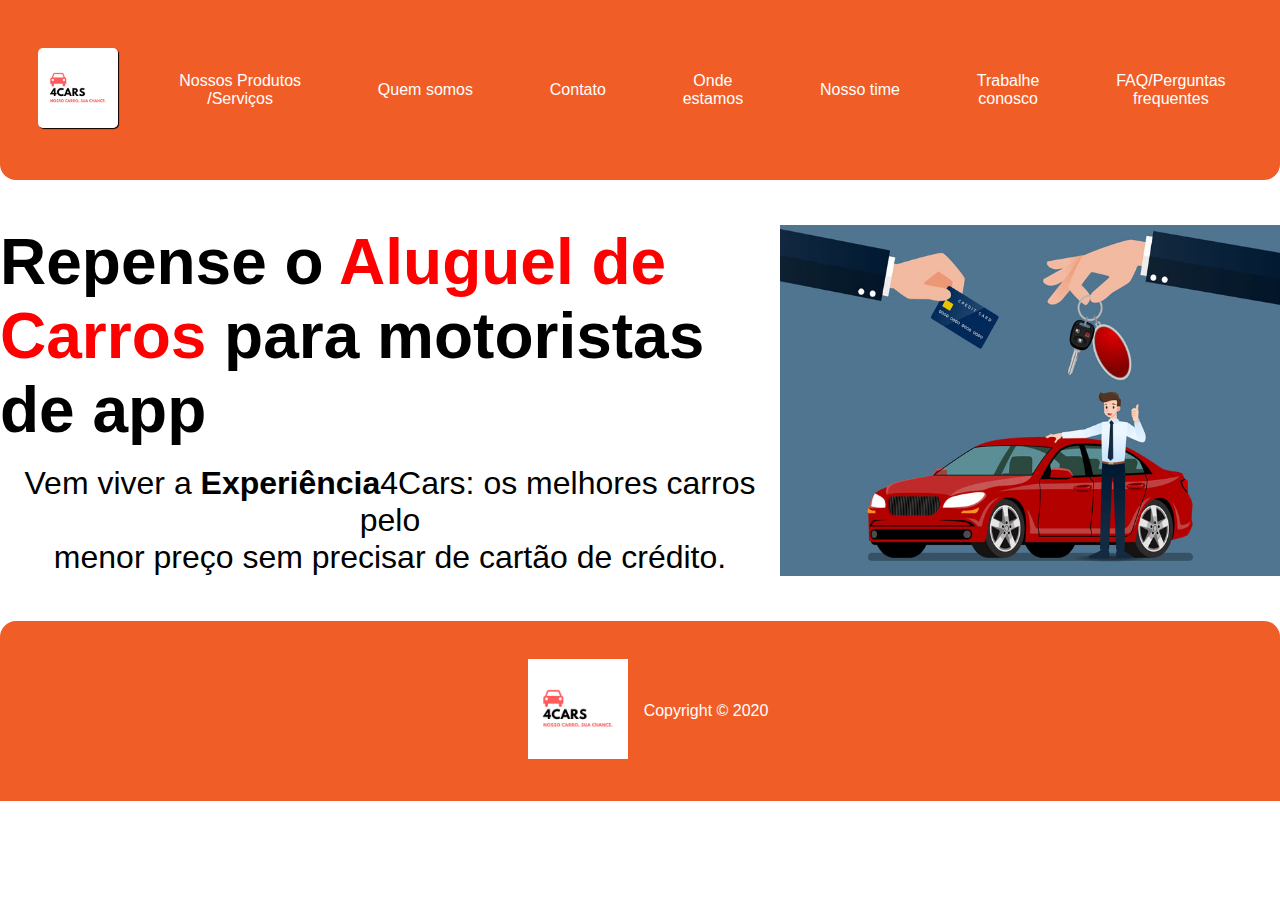
<file: index.html>
<!DOCTYPE html>
<html lang="en">
<head>
    <meta charset="UTF-8">
    <meta name="viewport" content="width=device-width, initial-scale=1.0">
    <link rel="stylesheet" type="text/css" href="index.css">
    <link rel="stylesheet" type="text/css" href="./reset.css">
    <link rel="icon" type="logo" href="../img/logo.png">

    <title>4Cars</title>
</head>
<body>
    <header>
      <nav class="navigation">  
            <div>
               <img class="log" src="./img-produtos/logo.png" width="80px" alt="logo empresa">
            </div>
          <a class="menu" href="./produtos.html" class="active">Nossos Produtos<br>/Serviços</a>
          <a class="menu" href="./quem_somos.html">Quem somos</a>
          <a class="menu" href="./contato.html">Contato</a>
          <a class="menu" href="./aonde_estamos.html">Onde <br>estamos</a>
          <a class="menu" href="./nosso_time.html">Nosso time</a>
          <a class="menu" href="./trabalhe-conosco.html">Trabalhe<br> conosco</a>
          <a class="menu" href="./FAQ.html">FAQ/Perguntas<br> frequentes</a>
          </nav>
    </header>
    <section>
        <div class="container"> 
            <div class="row">
              <h1 class="description">Repense o <span>Aluguel de<br>Carros </span>para motoristas<br>de app</h1>
             <p class="style">Vem viver a <strong>Experiência</strong>4Cars: os melhores carros pelo<br>menor preço sem precisar de cartão de crédito.</p>
            </div>
            <img class="image" src="./img-produtos/AluguelCarroCC.jpg" width="500px" alt="aluguel de carro">
        </div>
       
    </section>

    <footer class="foot-page">
        <a class="menu" href="http://www.labenu.com.br">
            <img class="log-one" src="./img-produtos/logo.png" width="100vw">   
        </a>
        <p class=copy>Copyright &copy 2020</p> 
    </footer>
</body>
</html>


<!-- Cometarios -->
</file>
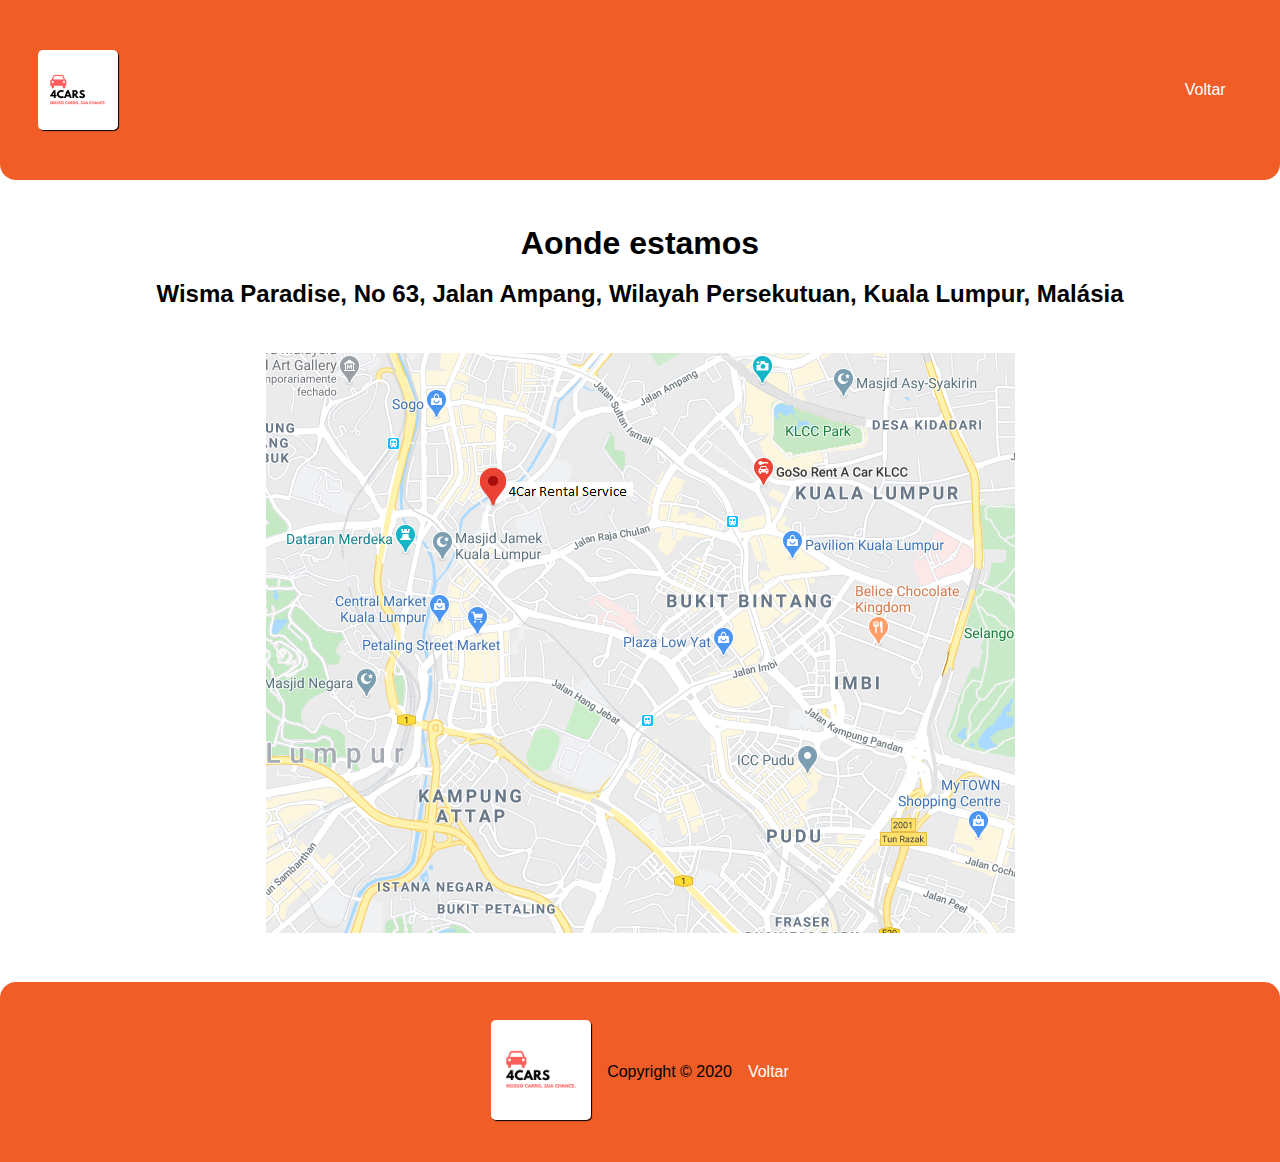
<file: aonde_estamos.html>
<!DOCTYPE html>
<html lang="en">
<head>
    <meta charset="UTF-8">
    <meta name="viewport" content="width=device-width, initial-scale=1.0">
    <link rel="icon" type="logo" href="../img/logo.png">
    <link rel="stylesheet" type="text/css" href="./aonde_estamos.css">
    <link rel="stylesheet" type="text/css" href="./reset.css">
    <title>4Cars</title>
   
</head>
<body>
    <main>
        <header>
            <nav class="navigation">
                <img class="log" src="./img-produtos/logo.png" width="80px" alt="logo empresa"> 
                <a class="menu" href="./index.html" class="active">Voltar</a>
                
            </nav>
        </header>
        <h1>Aonde estamos</h1>
        <h2>Wisma Paradise, No 63, Jalan Ampang, Wilayah Persekutuan, Kuala Lumpur, Malásia   </h2>
        <div>
            <img id="maps" src="./img-aonde_estamos/aonde_estamos.PNG" alt="Localizacao">
        </div>
        <footer class="foot-page">
            <a class="menu" href="http://www.labenu.com.br">
                <img class="log" src="./img-produtos/logo.png" width="100vw">
            </a>
            <p>Copyright &copy 2020</p>
            <a class="menu" href="./index.html" class="active">Voltar</a>
        </footer>
    </main>

    
</body>
</html>
</file>
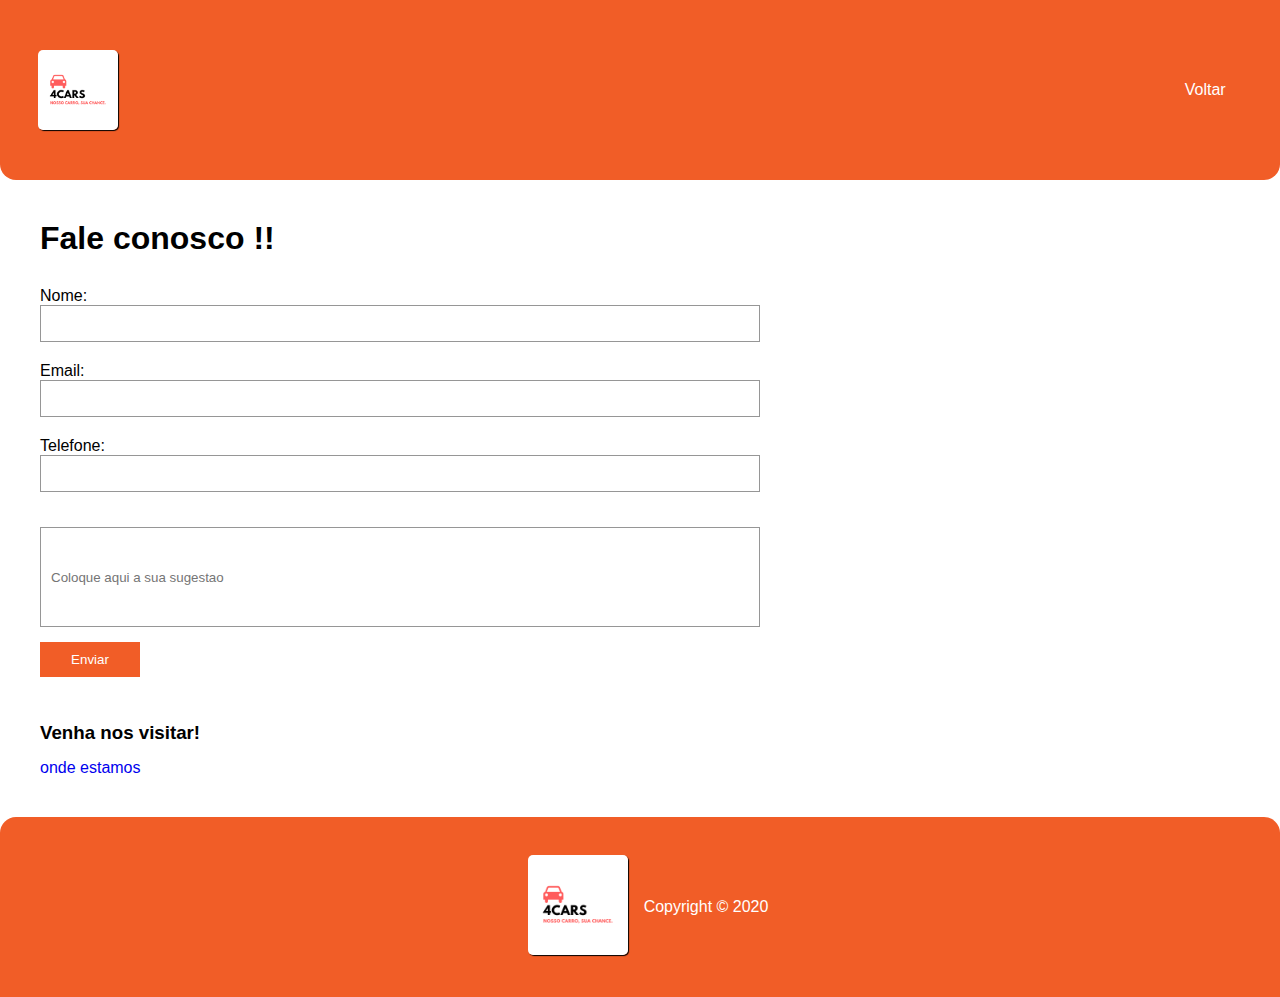
<file: contato.html>
<!DOCTYPE html>
<html lang="en">
<head>
    <meta charset="UTF-8">
    <meta name="viewport" content="width=device-width, initial-scale=1.0">
    <link rel="stylesheet" type="text/css" href="./reset.css">
    <link rel="icon" type="logo" href="../img/logo.png">
    <link rel="stylesheet" type="text/css" href="./contato.css">
    <link rel="stylesheet" href="padrao.css">
    <title>Document</title>
</head>
<body>
    
    <header>
        <nav class="navigation">
            <img class="log" src="./img-produtos/logo.png" width="80px" alt="logo empresa">
            <a class="menu" href="./index.html" class="active">Voltar</a>
        </nav>
    </header>
    <main>
        <h1 id="titulo1">Fale conosco !!</h1>
        <form action="">
                <label for="nome">Nome:</label><br>
                <input type="text" id="form_nome" name="nome"><br>
                <label for="email">Email:</label><br>
                <input type="email" id="form_email" name="email"><br>
                <label for="telef">Telefone:</label><br>    
                <input type="text" id="form_telef" name="Telefone"><br>
                <input type="text" id="form_sugestao" name="Sugestao" placeholder="Coloque aqui a sua sugestao"> <br>
                <button>Enviar</button>
        </form>
        <h3 id="tit-venha">Venha nos visitar!</h3>
        <a href="./aonde_estamos.html">onde estamos</a>
    </main>
        <footer class="foot-page">
            <a class="menu" href="http://www.labenu.com.br">
                <img class="log" src="./img-produtos/logo.png" width="100vw">
            </a>
            <p>Copyright &copy 2020</p>
        </footer>

</body>
</html>
</file>
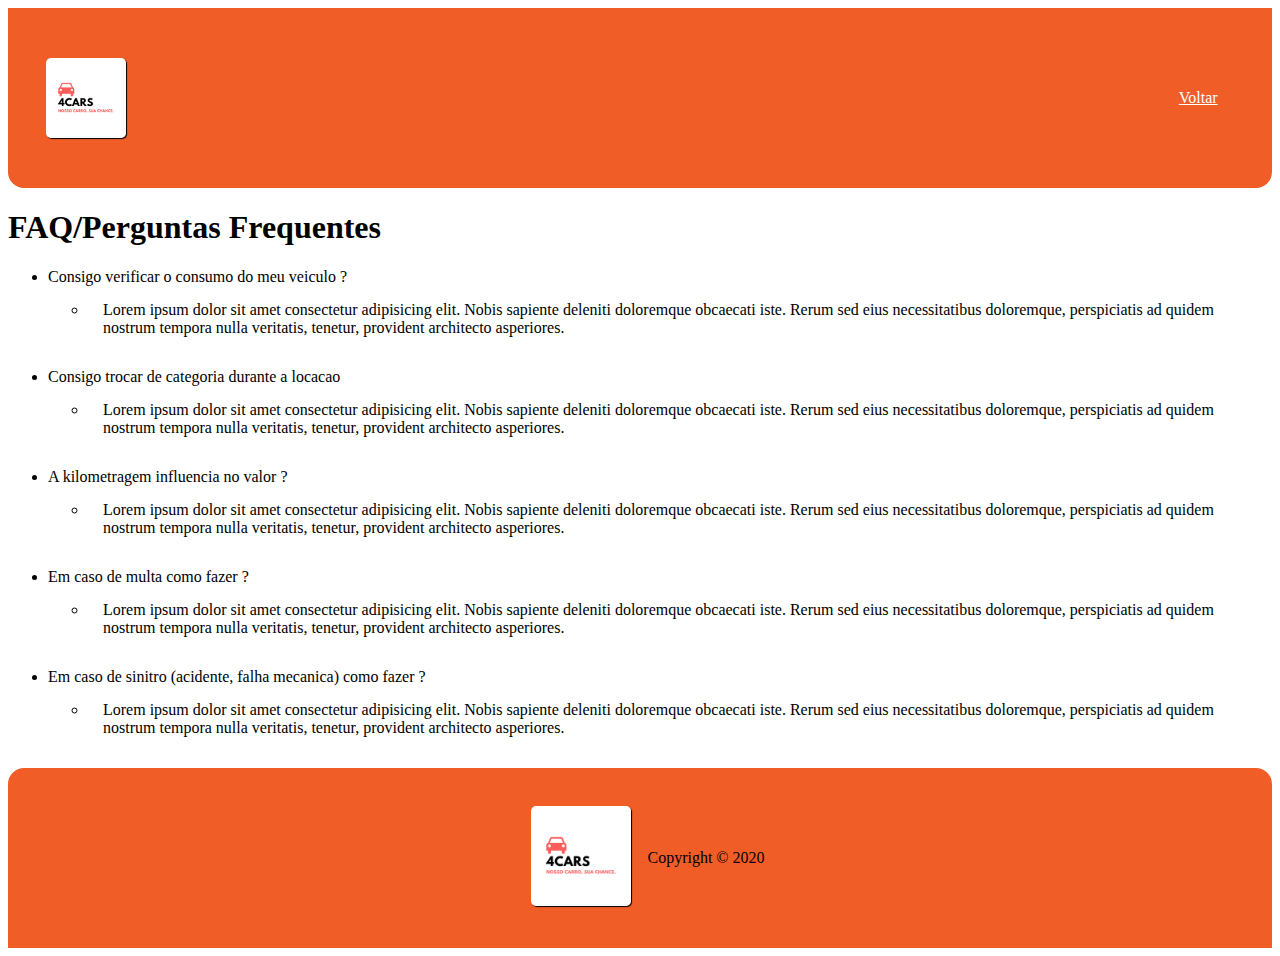
<file: FAQ.html>
<!DOCTYPE html>
<html lang="en">
<head>
    <meta charset="UTF-8">
    <meta name="viewport" content="width=device-width, initial-scale=1.0">
    <title>Document</title>
    <link rel="stylesheet" type="text/css" href="./FAQ.css">
</head>
<body>
    <main>
        <header>
            <nav class="navigation">
                <img class="log" src="./img-produtos/logo.png" width="80px" alt="logo empresa">
                <a class="menu" href="./index.html" class="active">Voltar</a>
            </nav>
        </header>
            <h1>FAQ/Perguntas Frequentes </h1>

            <ul>
                <li>Consigo verificar o consumo do meu veiculo ?
                    <ul>
                        <li class="resposta">Lorem ipsum dolor sit amet consectetur adipisicing elit. Nobis sapiente deleniti doloremque obcaecati iste. Rerum sed eius necessitatibus doloremque, perspiciatis ad quidem nostrum tempora nulla veritatis, tenetur, provident architecto asperiores.</li>
                    </ul>
                </li>
            </ul>
            <ul>
                <li>Consigo trocar de categoria durante a locacao 
                    <ul>
                        <li class="resposta">Lorem ipsum dolor sit amet consectetur adipisicing elit. Nobis sapiente deleniti doloremque obcaecati iste. Rerum sed eius necessitatibus doloremque, perspiciatis ad quidem nostrum tempora nulla veritatis, tenetur, provident architecto asperiores.</li>
                    </ul>
                </li>
            </ul>
            <ul>
                <li>A kilometragem influencia no valor ?
                    <ul>
                        <li class="resposta">Lorem ipsum dolor sit amet consectetur adipisicing elit. Nobis sapiente deleniti doloremque obcaecati iste. Rerum sed eius necessitatibus doloremque, perspiciatis ad quidem nostrum tempora nulla veritatis, tenetur, provident architecto asperiores.</li>
                    </ul>
                </li>
            </ul>
            <ul>
                <li>Em caso de multa como fazer ?
                    <ul>
                        <li class="resposta">Lorem ipsum dolor sit amet consectetur adipisicing elit. Nobis sapiente deleniti doloremque obcaecati iste. Rerum sed eius necessitatibus doloremque, perspiciatis ad quidem nostrum tempora nulla veritatis, tenetur, provident architecto asperiores.</li>
                    </ul>
                </li>
            </ul>
            <ul>
                <li>Em caso de sinitro (acidente, falha mecanica) como fazer ?  
                    <ul>
                        <li class="resposta">Lorem ipsum dolor sit amet consectetur adipisicing elit. Nobis sapiente deleniti doloremque obcaecati iste. Rerum sed eius necessitatibus doloremque, perspiciatis ad quidem nostrum tempora nulla veritatis, tenetur, provident architecto asperiores.</li>
                    </ul>
                </li>
            </ul>
            <footer class="foot-page">
                <a class="menu" href="http://www.labenu.com.br">
                    <img class="log" src="./img-produtos/logo.png" width="100vw">
                </a>
                <p>Copyright &copy 2020</p>
            </footer>
    </main>
</body>
</html>
</file>
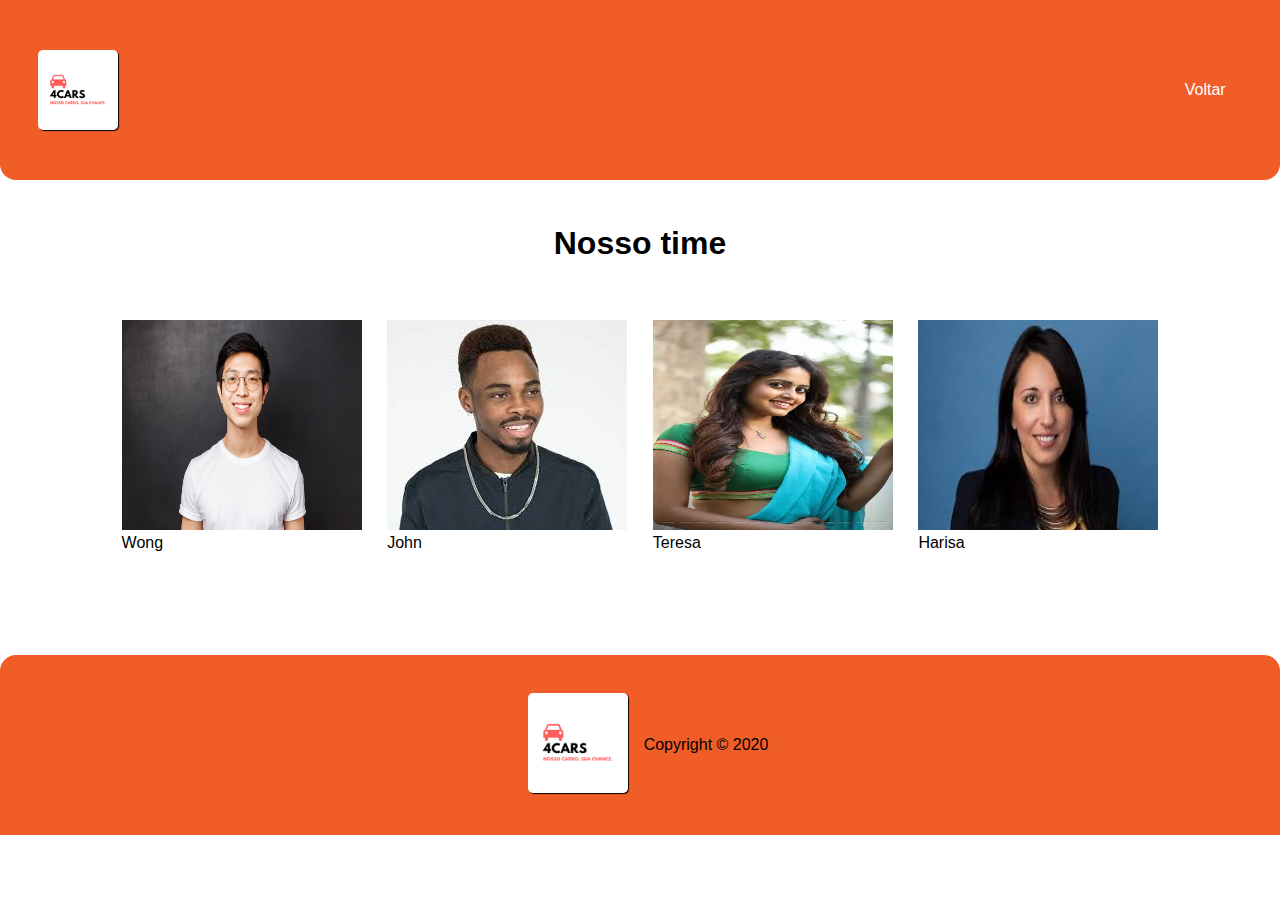
<file: nosso_time.html>
<!DOCTYPE html>
<html lang="en">
<head>
    <meta charset="UTF-8">
    <meta name="viewport" content="width=device-width, initial-scale=1.0">
    <link rel="stylesheet" type="text/css" href="./reset.css">
    <link rel="icon" type="logo" href="../img/logo.png">
    <link rel="stylesheet" type="text/css" href="./nosso_time.css">
    <title>Document</title>
    

</head>
<body>
    <main>
        <header>
            <nav class="navigation">
                <img class="log" src="./img-produtos/logo.png" width="80px" alt="logo empresa">
                <a class="menu" href="./index.html" class="active">Voltar</a>
            </nav>
        </header>
        <h1>Nosso time</h1>
        <div id="time">
                <div class="fig">
                    <img src="./img-nosso_time/asian_guy.jpg" width="240px" height="210px" alt="Wong">
                    <figcaption>Wong</figcaption>
                </div>
                <div class="fig">
                    <img src="./img-nosso_time/black_guy.jpg" width="240px" height="210px" alt="John">
                    <figcaption>John</figcaption>
                </div>
                <div class="fig">
                    <img src="./img-nosso_time/indian_woman.jpg" width="240px" height="210px" alt="Teresa">
                    <figcaption>Teresa</figcaption>
                </div>
                <div class="fig">
                    <img src="./img-nosso_time/persian_woman.jpg" width="240px" height="210px" alt="Harisa">
                    <figcaption>Harisa</figcaption>
                </div>
        </div>
        <footer class="foot-page">
            <a class="menu" href="http://www.labenu.com.br">
                <img class="log" src="./img-produtos/logo.png" width="100vw">
            </a>
            <p>Copyright &copy 2020</p>
        </footer>
    </main>
</body>
</html>
</file>
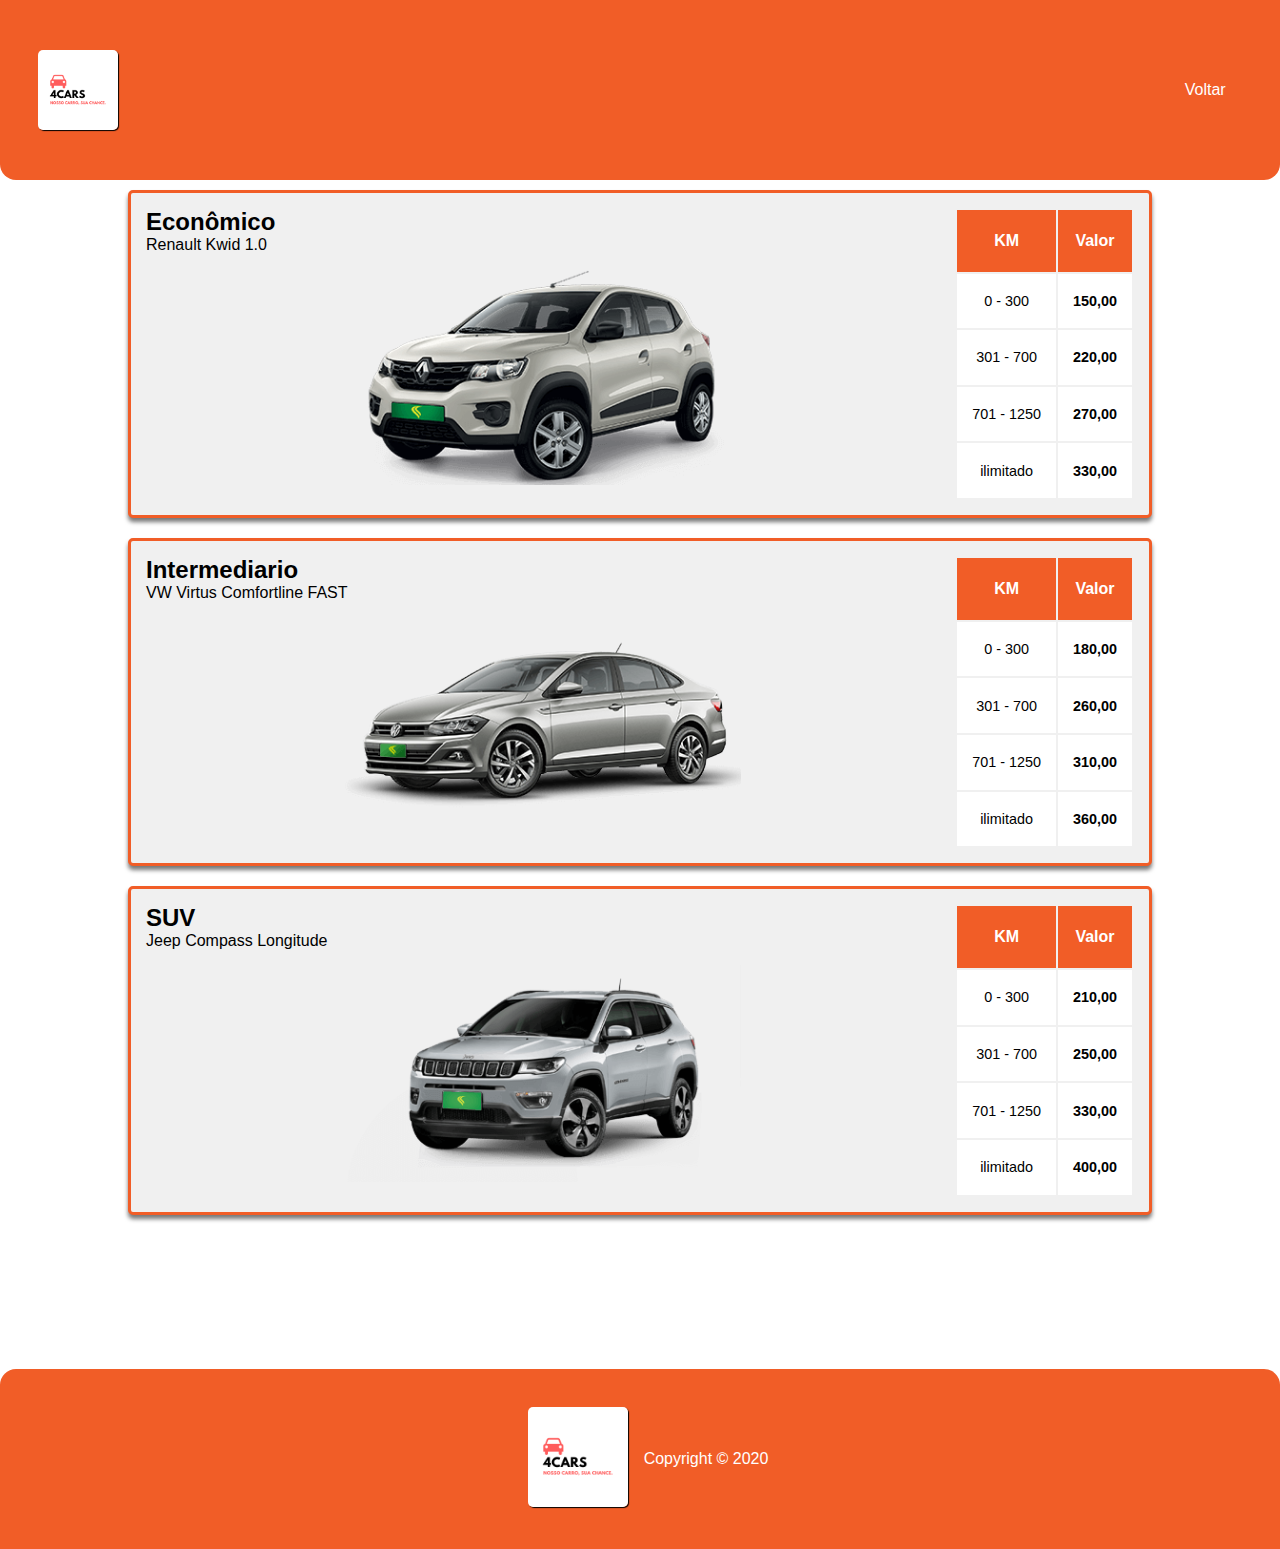
<file: produtos.html>
<!DOCTYPE html>
<html lang="en">
<head>
    <meta charset="UTF-8">
    <meta name="viewport" content="width=device-width, initial-scale=1.0">
    <link rel="stylesheet" type="text/css" href="./reset.css">
    <link rel="stylesheet" href="produtos.css">
    <link rel="stylesheet" href="padrao.css">
    <link rel="icon" type="logo" href="../img/logo.png">

    <title>4Cars</title>
</head>
<body>
    <header>
        <nav class="navigation">
            <img class="log" src="./img-produtos/logo.png" width="80px" alt="logo empresa">
            <a class="menu" href="./index.html" class="active">Voltar</a>
        </nav>
    </header>
    <main>
        <article class="prod-article" id="prod-eco">
            <section class="prod-foto">
                <div>
                    <h2>Econômico</h2>
                    <p>Renault Kwid 1.0</p>
                </div>
                <img src="./img-produtos/KWID.png" alt="">
            </section>

            <section class="prod-tabela">
                <table>
                    <tr>
                        <th>KM</th>
                        <th>Valor</th>
                    </tr>
                    <tr>
                        <td>0 - 300</td>
                        <td>150,00</td>
                    </tr>
                    <tr>
                        <td>301 - 700</td>
                        <td>220,00</td>
                    </tr>
                    <tr>
                        <td>701 - 1250</td>
                        <td>270,00</td>
                    </tr>
                    <tr>
                        <td>ilimitado</td>
                        <td>330,00</td>
                    </tr>
                </table>
            </section>
        </article>

        <article class="prod-article" id="prod-inter">
            <section class="prod-foto">
                <div>
                    <h2>Intermediario</h2>
                    <p>VW Virtus Comfortline FAST</p>
                </div>
                <img src="./img-produtos/intermediario.png" alt="">
            </section>

            <section class="prod-tabela">
                <table>
                    <tr>
                        <th>KM</th>
                        <th>Valor</th>
                    </tr>
                    <tr>
                        <td>0 - 300</td>
                        <td>180,00</td>
                    </tr>
                    <tr>
                        <td>301 - 700</td>
                        <td>260,00</td>
                    </tr>
                    <tr>
                        <td>701 - 1250</td>
                        <td>310,00</td>
                    </tr>
                    <tr>
                        <td>ilimitado</td>
                        <td>360,00</td>
                    </tr>
                </table>
            </section>
        </article>

        <article class="prod-article" id="prod-suv">
            <section class="prod-foto">
                <div>
                    <h2>SUV</h2>
                    <p>Jeep Compass Longitude</p>
                </div>
                <img src="./img-produtos/suv.png" alt="">
            </section>

            <section class="prod-tabela">
                <table>
                    <tr>
                        <th>KM</th>
                        <th>Valor</th>
                    </tr>
                    <tr>
                        <td>0 - 300</td>
                        <td>210,00</td>
                    </tr>
                    <tr>
                        <td>301 - 700</td>
                        <td>250,00</td>
                    </tr>
                    <tr>
                        <td>701 - 1250</td>
                        <td>330,00</td>
                    </tr>
                    <tr>
                        <td>ilimitado</td>
                        <td>400,00</td>
                    </tr>
                </table>
            </section>
        </article>
    </main>

    <br><br><br><br><br><br><br><br>

<footer class="foot-page">
    <a class="menu" href="http://www.labenu.com.br">
        <img class="log" src="./img-produtos/logo.png" width="100vw">
    </a>
    <p>Copyright &copy 2020</p>
</footer>

</body>
</html>


<!-- Cometarios -->
</file>
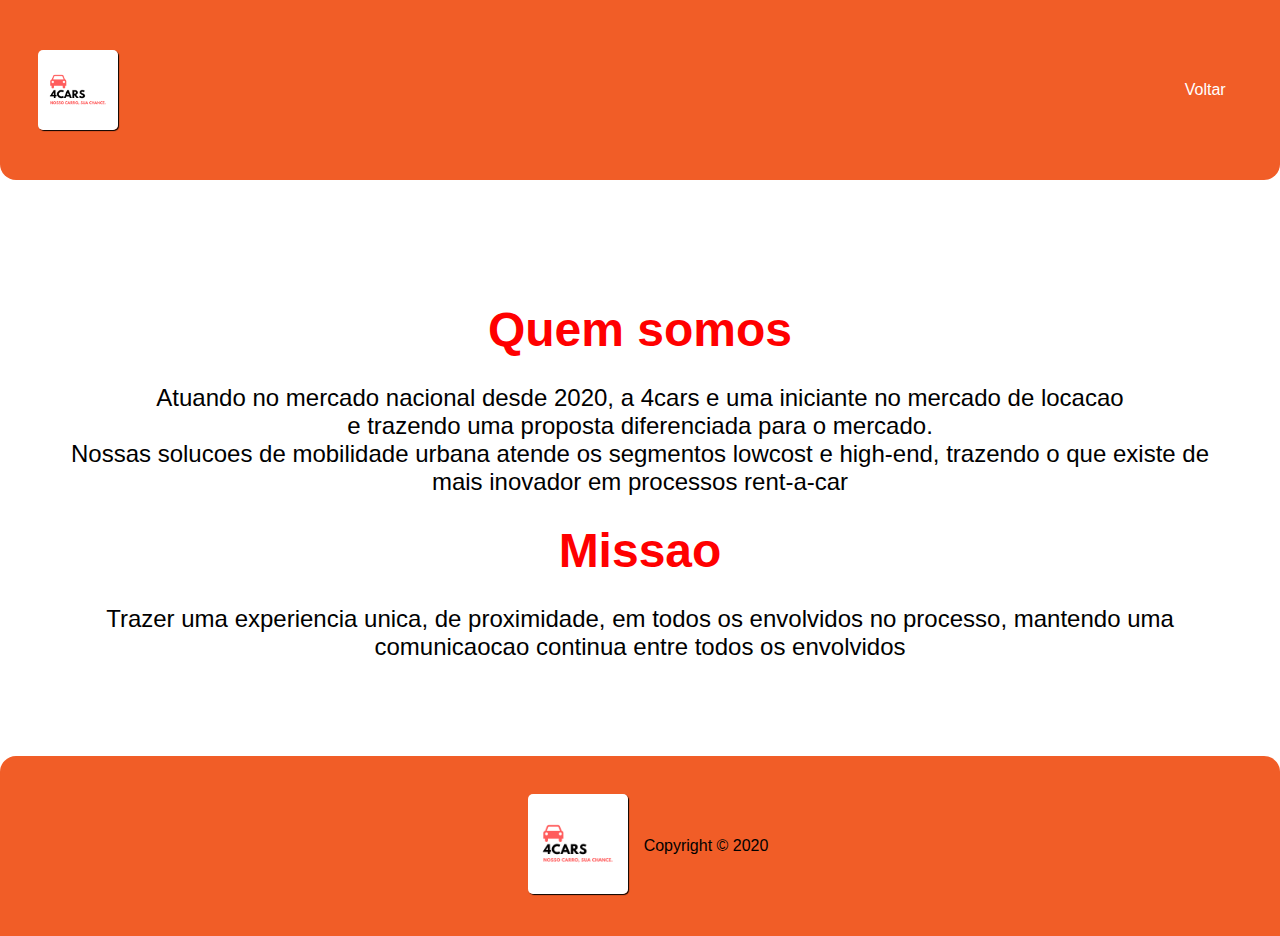
<file: quem_somos.html>
<!DOCTYPE html>
<html lang="en">
<head>
    <meta charset="UTF-8">
    <meta name="viewport" content="width=device-width, initial-scale=1.0">
    <link rel="icon" type="logo" href="../img/logo.png">
    <link rel="stylesheet" type="text/css" href="./quem_somos.css">
    <link rel="stylesheet" type="text/css" href="./reset.css">
        <title>Document</title>
    
</head>
<body>
    <main>
        <header>
            <nav class="navigation">
                <img class="log" src="./img-produtos/logo.png" width="80px" alt="logo empresa">
                <a class="menu" href="./index.html" class="active">Voltar</a>
            </nav>
        </header>
        <div class="paragraph">
            <h1>Quem somos</h1>
            
            <p class="frase">Atuando no mercado nacional desde 2020, a 4cars e uma iniciante no mercado de locacao <br> e trazendo uma proposta diferenciada para o mercado. </p>
            <p class="frase">Nossas solucoes de mobilidade urbana atende os segmentos lowcost e high-end, trazendo o que existe de mais inovador em processos rent-a-car
            </p>
            <h1>Missao</h1>
            <p class="frase">Trazer uma experiencia unica, de proximidade, em todos os envolvidos no processo, mantendo uma comunicaocao continua entre todos os envolvidos</p>
        
        </div>

    </main>
    <footer class="foot-page">
        <a class="menu" href="http://www.labenu.com.br">
            <img class="log" src="./img-produtos/logo.png" width="100vw">
        </a>
        <p>Copyright &copy 2020</p>
    </footer>
</body>
</html>
</file>
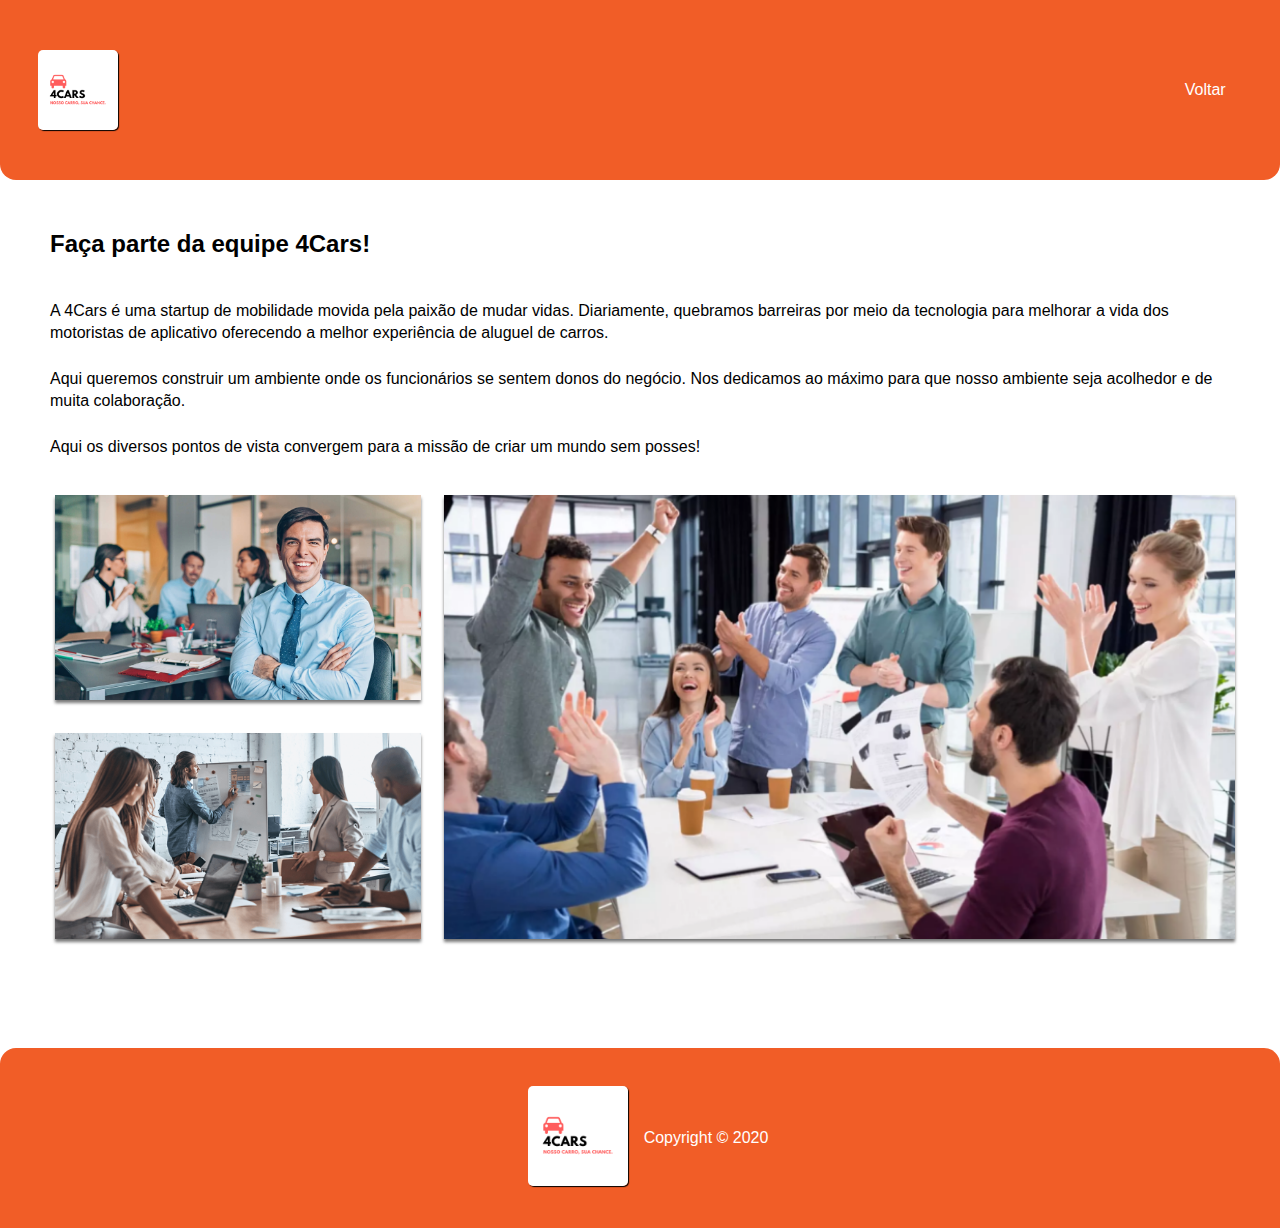
<file: trabalhe-conosco.html>
<!DOCTYPE html>
<html lang="en">
    <head>
        <meta charset="UTF-8">
        <meta name="viewport" content="width=device-width, initial-scale=1.0">
        <link rel="stylesheet" type="text/css" href="./reset.css">
        <link rel="stylesheet" href="trabalhe-conosco.css">
        <link rel="stylesheet" href="padrao.css">
        <link rel="icon" type="logo" href="../img/logo.png">

        <title>4Cars</title>
    </head>
    <body>
        <header>
            <nav class="navigation">
                <img class="log" src="./img-produtos/logo.png" width="80px" alt="logo empresa">
                <a class="menu" href="./index.html" class="active">Voltar</a>
            </nav>
        </header>

        <main>
            <h2>Faça parte da equipe 4Cars!</h2>
            <p>
                A 4Cars é uma startup de mobilidade movida pela paixão de mudar vidas. Diariamente, quebramos barreiras por meio da tecnologia para melhorar a vida dos motoristas de aplicativo oferecendo a melhor experiência de aluguel de carros.
            </p>
            <p>
                Aqui queremos construir um ambiente onde os funcionários se sentem donos do negócio. Nos dedicamos ao máximo para que nosso ambiente seja acolhedor e de muita colaboração.
            </p>
            <p>
                Aqui os diversos pontos de vista convergem para a missão de criar um mundo sem posses!
            </p>
            <div id="trabalhe-fotos">
                <img src="./img-trabalhe/trabalhe-2b.jpeg" alt="pic-1">
                <img src="./img-trabalhe/empresas-01.png" alt="pic-2">
                <img src="./img-trabalhe/trabalhe-6.png" alt="pic-3">
            </div>
        </main>

        <br><br><br>

        <footer class="foot-page">
            <a class="menu" href="http://www.labenu.com.br">
                <img class="log" src="./img-produtos/logo.png" width="100vw">
            </a>
            <p>Copyright &copy 2020</p>
        </footer>
    </body>
</html>


<!-- Cometarios -->
</file>
<file: index.css>
/* Class */

.menu {
    margin: 0 1rem;
    position: relative;
    color: #fff;
}

.navigation {
    display: flex;
    justify-content: space-between;
    background-color: rgb(241, 93, 39);
    border-radius: 0 0 1rem 1rem;
    text-align: center;
    align-items: center;
    height: 20vh;
    padding: 0 3vw 0 3vw
}

.navigation a:after {
    content: '';
    width: 0;
    height: 2px;
    background-color: #fff;
    position: absolute;
    left: 0;
    top: -10px;
    transition: 0.3s;
}

.navigation a:hover:after, .navigation a.active:after {
    width: 100%;
}

.foot-page {
    background-color: rgb(241, 93, 39);
    height: 20vh;
    border-radius: 1rem 1rem 0 0;
    display: flex;
    justify-content: center;
    align-items: center;
    bottom: 0;
    width: 100%;
}

.log {
    border-radius: 5px;
    box-shadow: 1px 1px 1px black;
}

.style {
    font-size: 2rem;
    color: black;
    text-align: center;
}

.container {
    display: flex;
    justify-content: space-around;
    margin: 5vh 0;
}

.description {
    font-size: 4rem;
    margin-bottom: 2vh;
}

.copy {
    color: #fff;
}

/* Tags */

span {
    color: red;
}

/* Responsivo*/
@media screen and (min-width: 740px) {
    
}

@media screen and (max-width: 739px) {
    .navigation {
        display: flex;
        flex-wrap: wrap;
        height: 35vh;
        width: 100%;
        padding: 0
    }
    .container {
        display: flex;
        flex-direction: column;
        justify-content: center;
        margin: 0;
    }
    .description {
        display: flex;
        flex-direction: column;
        justify-content: center;
        font-size: 2rem;
        text-align: center;
    }
    .image {
        width: 100%;
    }
    header {
        width: 100vw;
    }
    div {
        width: 100%;
        padding: 2vh 2vh;
    }
}

/*cometarios */

/* Coloquei class na maioria das minhas tags para não ter possíveis conflitos*/
</file>
<file: aonde_estamos.css>
h1 {
    text-align: center;
    margin:5vh 0 2vh 0;
}

h2 {
    text-align: center;
    margin-bottom: 5vh;
}

div {
    text-align: center;
    margin-bottom: 5vh;
}

.foot-page {
    background-color: rgb(241, 93, 39);
    height: 20vh;
    border-radius: 1rem 1rem 0 0;
    display: flex;
    justify-content: center;
    align-items: center;
    bottom: 0;
    width: 100%;
}

.menu {
    margin: 0 1rem;
    position: relative;
    color: #fff;
}

.navigation {
    display: flex;
    justify-content: space-between;
    background-color: rgb(241, 93, 39);
    border-radius: 0 0 1rem 1rem;
    text-align: center;
    align-items: center;
    height: 20vh;
    padding: 0 3vw 0 3vw
}

.navigation a:after {
    content: '';
    width: 0;
    height: 2px;
    background-color: #fff;
    position: absolute;
    left: 0;
    top: -10px;
    transition: 0.3s;
}

.navigation a:hover:after, .navigation a.active:after {
    width: 100%;
}

.log {
    border-radius: 5px;
    box-shadow: 1px 1px 1px black;
}

.copy {
    color: #fff;
}

@media screen and (min-width: 740px) {
    
}

@media screen and (max-width: 739px) {
    
    #maps{width: 80% ;}
    h1{font-size: 1.5em;}
    h2{font-size: 1em; padding: 0.5em;
        }
}
</file>
<file: contato.css>
main {
    padding: 40px;
}

#titulo1 {
    margin: 0 0 30px 0;
}

input {
    padding: 10px;
    border: 1px solid rgb(150,150,150);
    margin: 0 0 20px 0;
    width: 60%;
    min-width: 275px;
}

#form_sugestao {
    height: 100px;
    padding: 10px;
    margin: 15px 0 0 0;
}

label {
    padding: 20px 0;
}

button {
    width: 100px;
    padding: 10px;
    margin: 15px 0;
    background-color: rgb(241, 93, 39);
    color: white;
}


#tit-venha {
    margin: 30px 0 15px 0;
}
</file>
<file: padrao.css>
.foot-page {
    background-color: rgb(241, 93, 39);
    height: 20vh;
    border-radius: 1rem 1rem 0 0;
    display: flex;
    justify-content: center;
    align-items: center;
    bottom: 0;
    width: 100%;
    color: white;
}

.menu {
    margin: 0 1rem;
    position: relative;
    color: #fff;
}

.navigation {
    display: flex;
    justify-content: space-between;
    background-color: rgb(241, 93, 39);
    border-radius: 0 0 1rem 1rem;
    text-align: center;
    align-items: center;
    height: 20vh;
    padding: 0 3vw 0 3vw
}

.navigation a:after {
    content: '';
    width: 0;
    height: 2px;
    background-color: #fff;
    position: absolute;
    left: 0;
    top: -10px;
    transition: 0.3s;
}

.navigation a:hover:after, .navigation a.active:after {
    width: 100%;
}

.log {
    border-radius: 5px;
    box-shadow: 1px 1px 1px black;
}

.copy {
    color: #fff;
}
</file>
<file: FAQ.css>
.resposta {
    padding: 15px;
}

.foot-page {
    background-color: rgb(241, 93, 39);
    height: 20vh;
    border-radius: 1rem 1rem 0 0;
    display: flex;
    justify-content: center;
    align-items: center;
    bottom: 0;
    width: 100%;
}

.menu {
    margin: 0 1rem;
    position: relative;
    color: #fff;
}

.navigation {
    display: flex;
    justify-content: space-between;
    background-color: rgb(241, 93, 39);
    border-radius: 0 0 1rem 1rem;
    text-align: center;
    align-items: center;
    height: 20vh;
    padding: 0 3vw 0 3vw
}

.navigation a:after {
    content: '';
    width: 0;
    height: 2px;
    background-color: #fff;
    position: absolute;
    left: 0;
    top: -10px;
    transition: 0.3s;
}

.navigation a:hover:after, .navigation a.active:after {
    width: 100%;
}

.log {
    border-radius: 5px;
    box-shadow: 1px 1px 1px black;
}

.copy {
    color: #fff;
}
</file>
<file: nosso_time.css>
h1 {
    text-align: center;
    margin:5vh 0;
}
#time {
    display: flex;
    justify-content: center;
    align-content: space-between;
}

#Nomes {
    display: flex;
    justify-items: center;
    align-items:
}

.foot-page {
    background-color: rgb(241, 93, 39);
    height: 20vh;
    border-radius: 1rem 1rem 0 0;
    display: flex;
    justify-content: center;
    align-items: center;
    bottom: 0;
    width: 100%;
    margin-top: 10vh;
}

.menu {
    margin: 0 1rem;
    position: relative;
    color: #fff;
}

.navigation {
    display: flex;
    justify-content: space-between;
    background-color: rgb(241, 93, 39);
    border-radius: 0 0 1rem 1rem;
    text-align: center;
    align-items: center;
    height: 20vh;
    padding: 0 3vw 0 3vw
}

.navigation a:after {
    content: '';
    width: 0;
    height: 2px;
    background-color: #fff;
    position: absolute;
    left: 0;
    top: -10px;
    transition: 0.3s;
}

.navigation a:hover:after, .navigation a.active:after {
    width: 100%;
}

.log {
    border-radius: 5px;
    box-shadow: 1px 1px 1px black;
}

.copy {
    color: #fff;
}
.fig{
    padding: 1vw;
}

@media screen and (min-width: 740px) {
    
}

@media screen and (max-width: 739px) {
    #time{
        flex-wrap: wrap;
    }
}
</file>
<file: produtos.css>
main {
    display: flex;
    flex-direction: column;
    justify-content: center;
    align-items: center;
}

.prod-article {
    margin: 10px;
    padding: 5px 8px;
    width: 95%;
    min-width: 300px;
    background-color: rgb(240, 240, 240);
    border: 3px solid #F15D27;
    box-shadow: 0 4px 4px rgb(120, 120, 120);
    border-radius: 5px;
    display: flex;
    justify-content: space-between;
}

.prod-foto {
    margin: 0 10px 0 0;
    display: flex;
    flex-direction: column;
    justify-content: space-between;
    flex-grow: 1;
}

.prod-foto h2 {
    font-size: 1.1em;
    /*margin: 0 0 7px 0;
    padding: 0 0 0 20px;*/
}

.prod-foto>div>p {
    margin: 0;
    color: black;
    font-size: 0.8em;
}

.prod-foto>img {
    border-radius: 0;
    box-shadow: none;
    width: 100%;
    min-width: 150px;
    margin: 15px 0 0 0;
    align-self: center;
    /*margin: 15px 0;*/
    /*min-width: 200px;*/
}

.prod-tabela>table {
    height: 100%;
}

.prod-tabela th {
    background-color: #F15D27;
    color: white;
    font-size: 0.8em;
}

.prod-tabela td {
    background-color: white;
    text-align: center;
    font-size: 0.7em;
    padding: 0 2px
}

.prod-tabela td:nth-child(2) {
    font-weight: bold;
}

@media screen and (min-width: 740px) {
    .prod-article {
        width: 80%;
        min-width: 715px;
        padding: 15px;
    }
    .prod-foto {
        margin: 0 20px 0 0;
    }
    .prod-foto h2 {
        font-size: 1.5em;
    }
    .prod-foto>div>p {
        font-size: 1em;
    }
    .prod-foto>img {
        width: 50%;
        min-width: 400px;
        margin: 15px 0;
    }
    .prod-tabela th {
        font-size: 1em;
    }
    .prod-tabela td {
        padding: 0px 15px;
        font-size: 0.9em;
    }
   
}
</file>
<file: quem_somos.css>
.foot-page {
    background-color: rgb(241, 93, 39);
    height: 20vh;
    border-radius: 1rem 1rem 0 0;
    display: flex;
    justify-content: center;
    align-items: center;
    bottom: 0;
    width: 100%;
    position: static;
    bottom: 0;
}

.menu {
    margin: 0 1rem;
    position: relative;
    color: #fff;
}

.navigation {
    display: flex;
    justify-content: space-between;
    background-color: rgb(241, 93, 39);
    border-radius: 0 0 1rem 1rem;
    text-align: center;
    align-items: center;
    height: 20vh;
    padding: 0 3vw 0 3vw
}

.navigation a:after {
    content: '';
    width: 0;
    height: 2px;
    background-color: #fff;
    position: absolute;
    left: 0;
    top: -10px;
    transition: 0.3s;
}

.navigation a:hover:after, .navigation a.active:after {
    width: 100%;
}

.log {
    border-radius: 5px;
    box-shadow: 1px 1px 1px black;
}

.copy {
    color: #fff;
}

.paragraph {
    text-align: center;
    margin:5vh 0;
    padding: 50px;

}
h1 {
    font-size: 3em;
    color:red;
    padding: 3vh;
}
.frase{
    font-size: 1.5em;
    
}


@media screen and (min-width: 740px) {
    
}

@media screen and (max-width: 739px) {
    
    
    h1{ 
        font-size: 2rem;
        padding: 0;
    }
    .frase{
        font-size: 1rem;
        padding: 0;
    }
        
}
</file>
<file: trabalhe-conosco.css>
main {
    padding: 50px 15px;
    display: flex;
    flex-direction: column;
    min-width: 200px;
}

main>h2 {
    color: black;
    margin: 0 0 30px 0;
}

main>p {
    color: black;
    line-height: 22px;
    margin: 12px 0;
}

#trabalhe-fotos {
    width: 100%;
    max-width: 1200px;
    margin: 20px 0 0 0;
    align-self: center;
    display: flex;
    flex-direction: column;
    align-items: center;
    justify-content: space-between;
}

#trabalhe-fotos>img {
    border-radius: 0;
    box-shadow: 0 2px 2px rgb(120, 120, 120);
    width: 100%;
    margin: 5px;
}


@media screen and (min-width: 401px) {
    main {padding: 50px;}

    #trabalhe-fotos {
        display: grid;
        column-gap: 2%;
        grid-template: repeat(2, 1fr)/auto 67%;
    }

    #trabalhe-fotos > img:nth-of-type(1) {
        grid-area: 1/1/2/2;
        align-self: start;
    }
    #trabalhe-fotos > img:nth-of-type(2) {
        grid-area: 2/1/3/2;
        align-self: end;
    }
    #trabalhe-fotos > img:nth-of-type(3) {
        grid-area: 1/2/3/3;
        align-self: start;
    }

    #trabalhe-fotos > img {
        box-shadow: 0 3px 3px rgb(120,120,120);
    }

}
</file>
